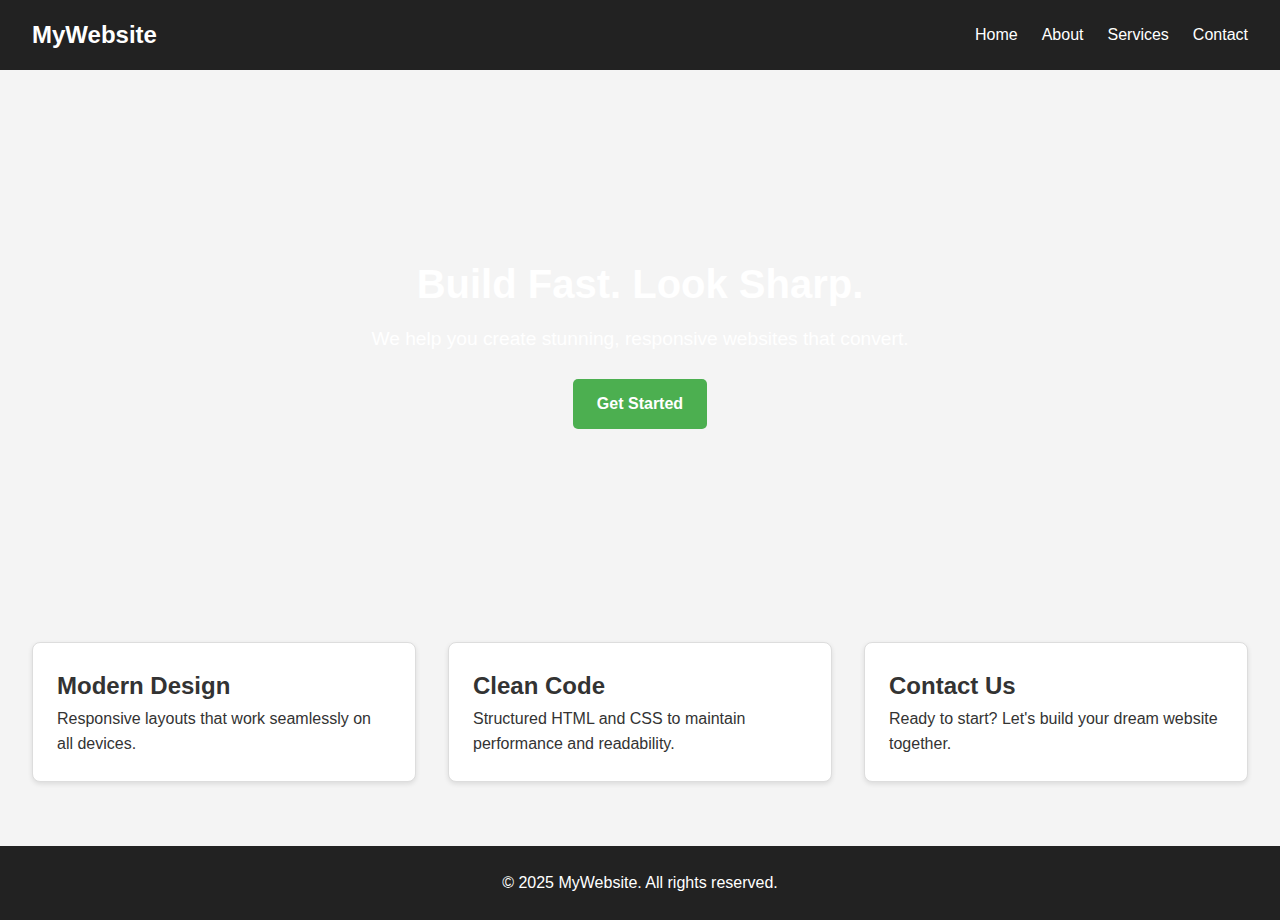
<file: Web Dev Week 4/index.html>
<!DOCTYPE html>
<html lang="en">

    <head>
        <meta charset="UTF-8" />
        <meta name="viewport" content="width=device-width, initial-scale=1.0" />
        <title>Responsive Web Design</title>
        <link rel="stylesheet" href="style.css" />
    </head>

    <body>

        <!-- Navigation Bar -->
        <nav class="navbar">
            <div class="logo">MyWebsite</div>
            <ul class="nav-links">
                <li><a href="#">Home</a></li>
                <li><a href="#">About</a></li>
                <li><a href="#">Services</a></li>
                <li><a href="#">Contact</a></li>
            </ul>
        </nav>

        <!-- Hero Section -->
        <section class="hero">
            <div class="hero-content">
                <h1>Build Fast. Look Sharp.</h1>
                <p>We help you create stunning, responsive websites that convert.</p>
                <a href="#contact" class="btn">Get Started</a>
            </div>
        </section>

        <!-- Main Content Area -->
        <main class="container">
            <section class="content-box">
                <h2>Modern Design</h2>
                <p>Responsive layouts that work seamlessly on all devices.</p>
            </section>
            <section class="content-box">
                <h2>Clean Code</h2>
                <p>Structured HTML and CSS to maintain performance and readability.</p>
            </section>
            <section class="content-box" id="contact">
                <h2>Contact Us</h2>
                <p>Ready to start? Let's build your dream website together.</p>
            </section>
        </main>

        <!-- Footer -->
        <footer class="footer">
            <p>&copy; 2025 MyWebsite. All rights reserved.</p>
        </footer>

    </body>

</html>
</file>
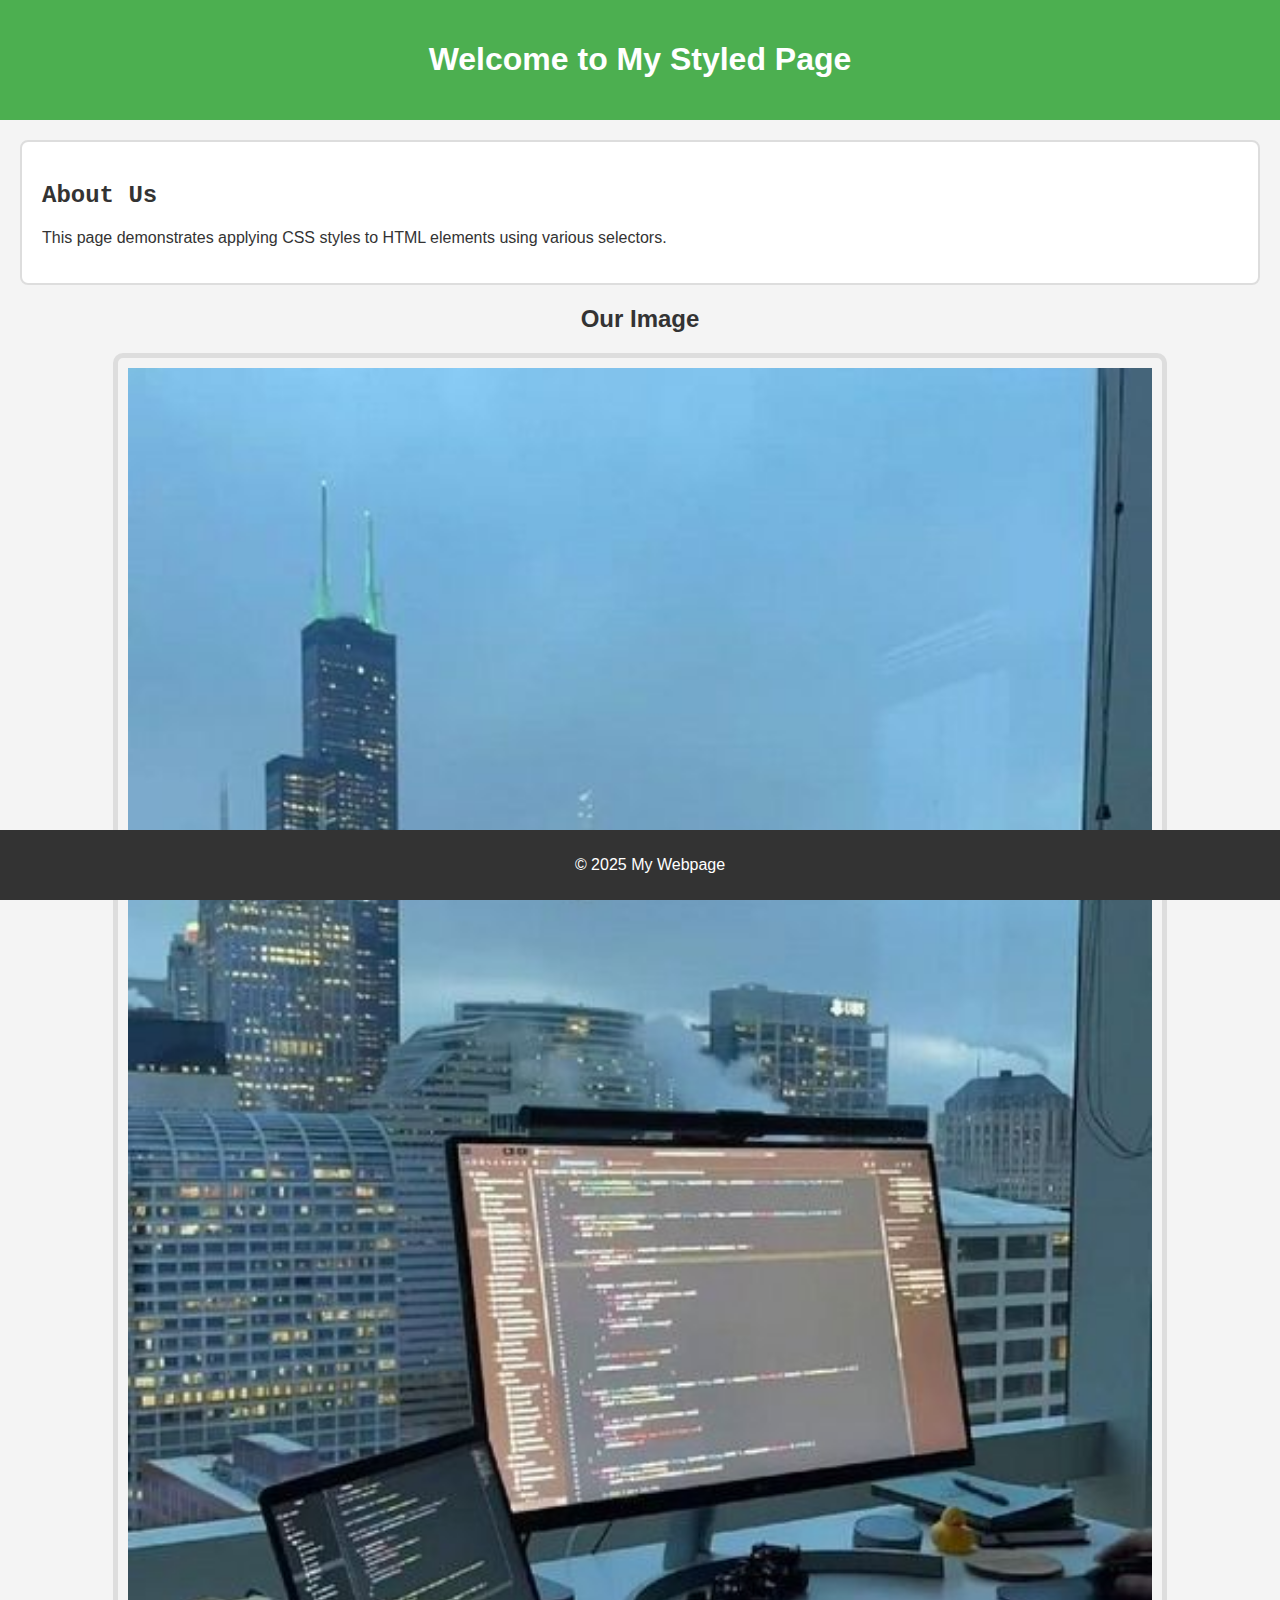
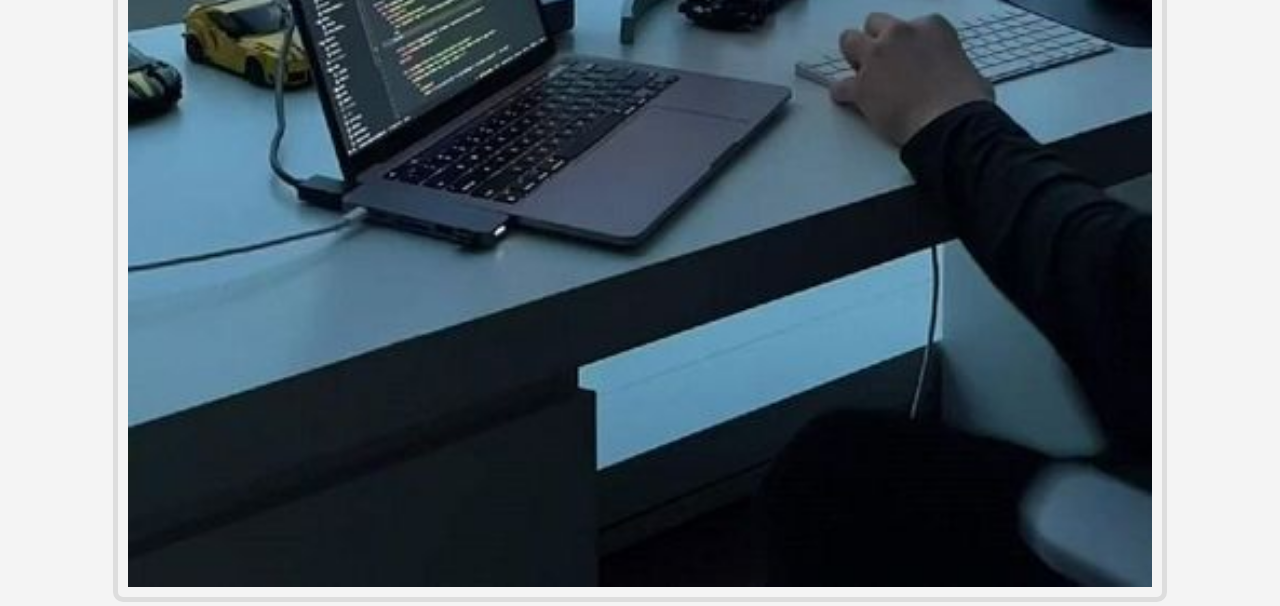
<file: Web Development Week 3/index.html>
<!DOCTYPE html>
<html lang="en">

    <head>
        <meta charset="UTF-8">
        <meta name="viewport" content="width=device-width, initial-scale=1.0">
        <title>Styled Page</title>
        <!-- Link to external CSS file -->
        <link rel="stylesheet" href="style.css">
    </head>

    <body>

        <!-- Header Section -->
        <header class="header">
            <h1>Welcome to My Styled Page</h1>
        </header>

        <!-- About Section -->
        <section id="about">
            <h2>About Us</h2>
            <p>This page demonstrates applying CSS styles to HTML elements using various selectors.</p>
        </section>

        <!-- Image Section -->
        <section class="image-section">
            <h2>Our Image</h2>
            <img src="image.jpeg" alt="Sample Image" class="styled-image">
        </section>

        <!-- Footer -->
        <footer class="footer">
            <p>© 2025 My Webpage</p>
        </footer>

    </body>

</html>
</file>
<file: Web Development Week 3/style.css>
/* Apply general body styles */
body {
    font-family: Arial, sans-serif;
    margin: 0;
    padding: 0;
    background-color: #f4f4f4;
    color: #333;
}

/* Style the header using class selector */
.header {
    background-color: #4CAF50;
    color: white;
    text-align: center;
    padding: 20px;
}

/* Style the 'about' section using ID selector */
#about {
    margin: 20px;
    padding: 20px;
    background-color: #fff;
    border: 2px solid #ddd;
    border-radius: 8px;
}

/* Change font for h2 inside the about section */
#about h2 {
    font-family: 'Courier New', Courier, monospace;
}

/* Style image section */
.image-section {
    text-align: center;
    margin-top: 20px;
}

/* Style the image using a class selector */
.styled-image {
    width: 80%;
    height: auto;
    border: 5px solid #ddd;
    border-radius: 10px;
    padding: 10px;
}

/* Style the footer using class selector */
.footer {
    background-color: #333;
    color: white;
    text-align: center;
    padding: 10px;
    position: fixed;
    width: 100%;
    bottom: 0;
}
</file>
<file: Web Dev Week 4/style.css>
/* Reset and Base */
* {
    margin: 0;
    padding: 0;
    box-sizing: border-box;
}

body {
    font-family: 'Segoe UI', Tahoma, Geneva, Verdana, sans-serif;
    background-color: #f4f4f4;
    color: #333;
    line-height: 1.6;
}

/* Navbar */
.navbar {
    display: flex;
    justify-content: space-between;
    align-items: center;
    background-color: #222;
    color: #fff;
    padding: 1rem 2rem;
}

.navbar .logo {
    font-size: 1.5rem;
    font-weight: bold;
}

.navbar .nav-links {
    list-style: none;
    display: flex;
    gap: 1.5rem;
}

.navbar .nav-links li a {
    color: #fff;
    text-decoration: none;
    transition: color 0.3s ease;
}

.navbar .nav-links li a:hover {
    color: #4CAF50;
}

/* Hero Section */
.hero {
    background: url('https://images.pexels.com/photos/11035371/pexels-photo-11035371.jpeg?auto=compress&cs=tinysrgb&h=750&w=1260') no-repeat center center/cover;
    height: 60vh;
    color: #fff;
    display: flex;
    align-items: center;
    justify-content: center;
    text-align: center;
    padding: 2rem;
}

.hero-content h1 {
    font-size: 2.5rem;
    margin-bottom: 0.5rem;
}

.hero-content p {
    font-size: 1.2rem;
    margin-bottom: 1.5rem;
}

.btn {
    display: inline-block;
    background-color: #4CAF50;
    color: #fff;
    padding: 0.75rem 1.5rem;
    border-radius: 5px;
    text-decoration: none;
    font-weight: bold;
    transition: background-color 0.3s ease;
}

.btn:hover {
    background-color: #45a049;
}

/* Main Content */
.container {
    display: flex;
    gap: 2rem;
    padding: 2rem;
    justify-content: space-between;
    flex-wrap: wrap;
}

.content-box {
    flex: 1 1 30%;
    background-color: #fff;
    padding: 1.5rem;
    border: 1px solid #ddd;
    border-radius: 8px;
    box-shadow: 0 2px 5px rgba(0, 0, 0, 0.1);
}

/* Footer */
.footer {
    text-align: center;
    padding: 1.5rem;
    background-color: #222;
    color: #fff;
    margin-top: 2rem;
}

/* Responsive Queries */
@media (max-width: 992px) {
    .container {
        flex-direction: column;
        padding: 1rem;
    }

    .content-box {
        margin-bottom: 1.5rem;
    }

    .hero-content h1 {
        font-size: 2rem;
    }
}

@media (max-width: 600px) {
    .navbar {
        flex-direction: column;
        align-items: flex-start;
    }

    .nav-links {
        flex-direction: column;
        gap: 0.8rem;
        margin-top: 1rem;
    }

    .hero {
        height: auto;
        padding: 3rem 1rem;
    }
}
</file>
